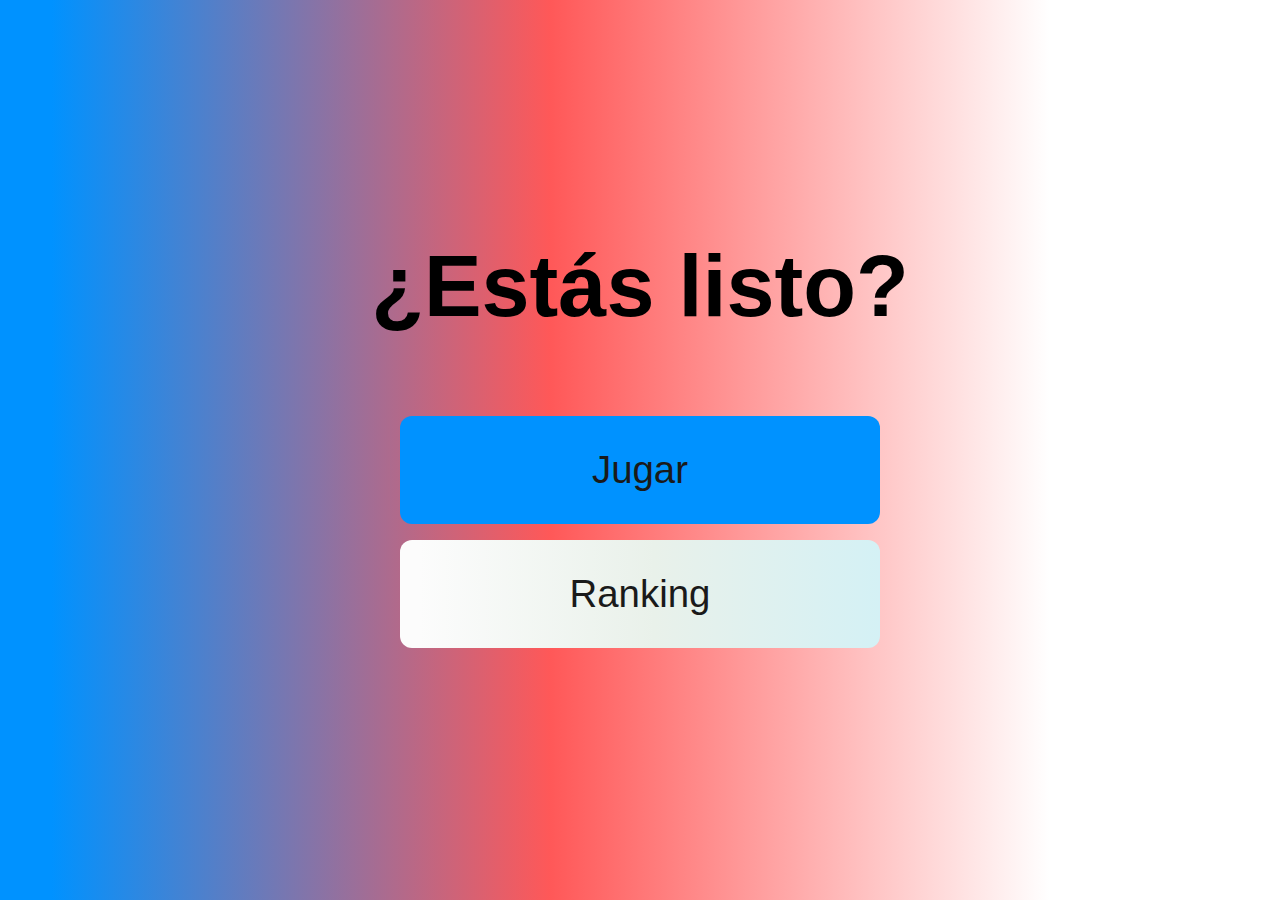
<file: index.html>
<!DOCTYPE html>
<html lang="en">
<head>
    <meta charset="UTF-8">
    <meta http-equiv="X-UA-Compatible" content="IE=edge">
    <meta name="viewport" content="width=device-width, initial-scale=1.0">
    <title>Home page</title>
    <link rel="stylesheet" href="style.css">
</head>
<body>
    <div class="container">
        <div id="home" class="flex-column flex-center">
            <h1> ¿Estás listo?</h1>
            <a href="juego.html" class="btn">Jugar</a>
            <a href="ranking.html" id="ranking-btn" class="btn">Ranking</a>
        </div>
    </div>
</body>
</html>
</file>
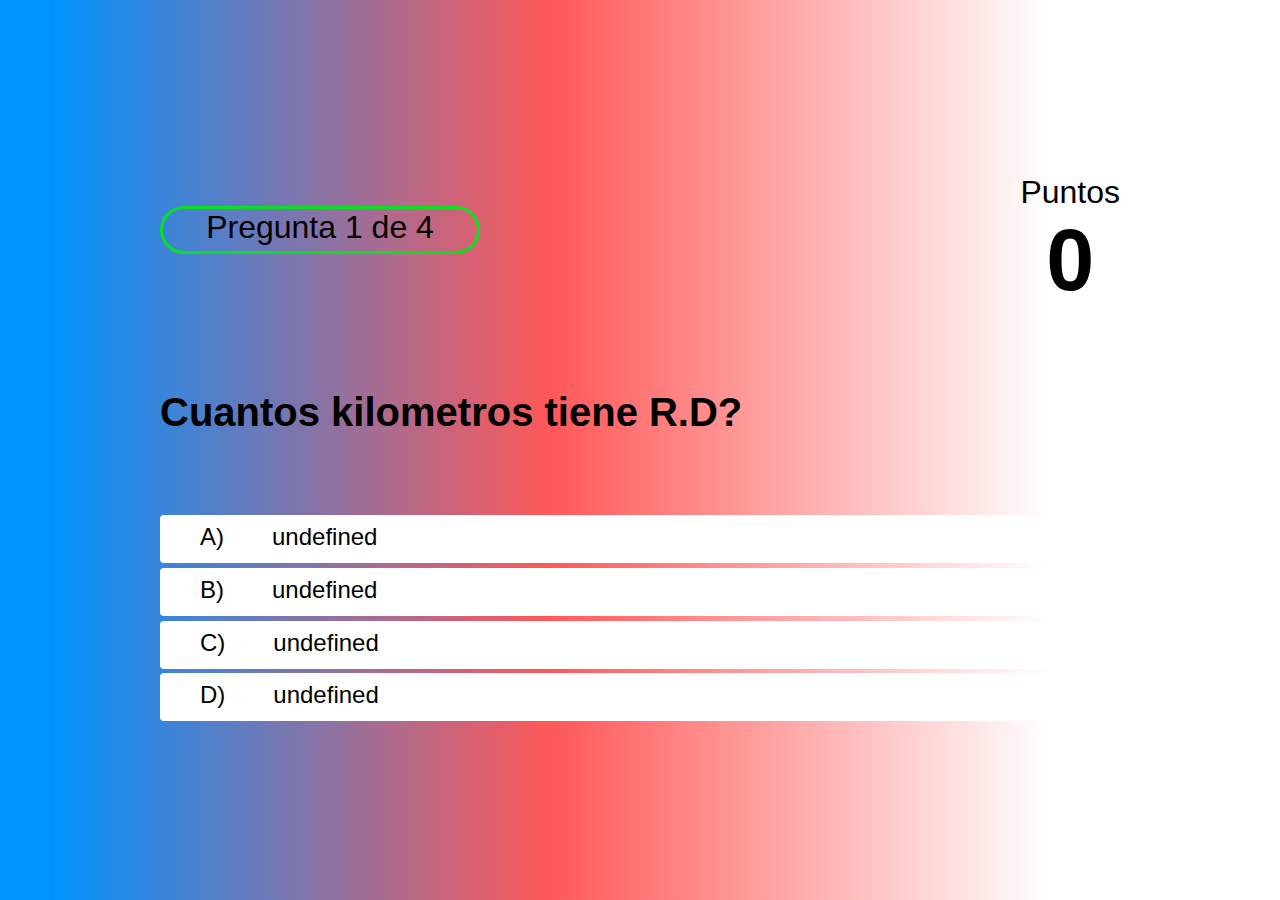
<file: juego.html>
<!DOCTYPE html>
<html lang="en">
<head>
    <meta charset="UTF-8">
    <meta http-equiv="X-UA-Compatible" content="IE=edge">
    <meta name="viewport" content="width=device-width, initial-scale=1.0">
    <title>¿Qué sabes?</title>
    <link rel="stylesheet" href="style.css">
    <link rel="stylesheet" href="juego.css">
</head>
<body>
    <div class="container">
        <div id="juego" class="jsutify-center flex-column">
            <div id="hud">
                <div class="hud-item">
                    <p id="progress" class="hud-prefix">
                        Pregunta
                    </p>
                    <div id="progreso">
                        <div id="progressBarFull">
                        </div>
                    </div>
                </div>
                <div class="hud-item">
                    <p class="hud-prefix">
                        Puntos
                    </p>
                    <h1 class="hud-main-text" id="puntos">
                        0
                    </h1>
                </div>
            </div>
            <h1 id="pregunta">Cual es la respuesta correcta</h1>
            <div class="choice-container">
                <p class="choice-prefix">A)</p>
                <p class="choice-text" data-choice data-number="1">Elección</p>
            </div>
            <div class="choice-container">
                <p class="choice-prefix">B)</p>
                <p class="choice-text" data-choice data-number="2">Elección 2</p>
            </div>
            <div class="choice-container">
                <p class="choice-prefix">C)</p>
                <p class="choice-text" data-choice data-number="3">Elección 3</p>
            </div>
            <div class="choice-container">
                <p class="choice-prefix">D)</p>
                <p class="choice-text" data-choice data-number="4">Elección 4</p>
            </div>
        </div>
    </div>
    <script src="juego.js"></script>
</body>
</html>
</file>
<file: style.css>
:root{
    background: rgb(0,146,255);
    background: linear-gradient(90deg, rgba(0,146,255,1) 4%, rgba(255,88,88,1) 43%, rgba(255,255,255,1) 82%);
}

*{
    box-sizing: border-box;
    margin: 0;
    padding: 0;
    font-family: 'Roboto', sans-serif;
}

h1{
    font-size: 5.4rem;
    margin-bottom: 5rem;
}

h2{
    font-size: 4.2rem;
    margin-bottom: 4rem;
}

.container{
    width: 100vw;
    height: 100vh;
    display: flex;
    justify-content: center;
    align-items: center;
    max-width: 88rem;
    margin: 0 auto;
    padding: 2rem;
}

.flex-column{
    display: flex;
    flex-direction: column;
}

.flex-center{
    justify-content: center;
    align-items: center;
}

.jsutify-center{
    justify-content: center;

}

.text-center{
    text-align: center;
}

.hidden{
    display: none;
}

.btn{
    font-size: 2.4rem;
    padding: 2rem 0;
    width: 30rem;
    text-align: center;
    margin-bottom: 1rem;
    text-decoration: none;
    color: rgb(26, 26, 26);
    background: rgb(0,146,255);
    border-radius: 12px;
}

.btn:hover{
    cursor: pointer;
    box-shadow: 0 0.4rem 1.4rem 0 rgb(8, 144, 244, 0.6);
    transition: transform 150ms;
    transform: scale(1.03);
}

.btn[disabled]:hover{
    cursor: not-allowed;
    box-shadow: none;
    transform: none;
}

#ranking-btn{
    background: rgb(252,252,252);
    background: linear-gradient(90deg, rgba(252,252,252,1) 4%, rgba(233,241,234,1) 53%, rgba(212,241,245,1) 100%);
}
</file>
<file: juego.css>
body{
    color: black;
}

.choice-container{
    display: flex;
    margin-bottom: .3rem;
    width: 100%;
    height: 3rem;
    border-radius: 4px;
    background: #fff;
    font-size: 1.5rem;
    min-width: 60rem;
}

.choice-container:hover{
    cursor: pointer;
    box-shadow: 0 0.4rem 1.4rem rgba(6, 103, 247, 0.5);
    transform: scale(1.02);
    transform: transform 100ms;
}

.choice-prefix{
    padding: .5rem 2.5rem;
    color: black;
}

.choice-text{
    padding: .5rem;
    width: 100%;
}

.correct{
    background: linear-gradient(32deg, rgba(11, 223, 36, ) 0%, rgb(41, 223, 111) 100%);
}

.incorrect{
    background: linear-gradient(32deg, rgba(230, 29, 29, 1) 0%, rgb(224, 11, 11, 1) 100%);
}

/*HUD's*/

#hud{
    display:flex;
    justify-content: space-between;
}

.hud-prefix{
    text-align: center;
    font-size: 2rem;
}

.hud-main-text{
    text-align: center;
}

#progress{
    width: 20rem;
    height: 3rem;
    border: 0.2rem solid rgb(11,223,36);
    margin-top: 2rem;
    border-radius: 50px;
    overflow: hidden;
}

#progressBarFull{
    height: 100%;
    background: rgb(41, 223, 111);
    width: 0%;
}

#pregunta{
    text-align: justify;
    font-size: 2.5rem;
}




@media screen and (max-width: 768px) {
    .choice-container{
        min-width: 12rem;
    }

    .choice-prefix{
        padding: 1rem 1.5rem;
        color: black;
    }

    .choice-text{
        padding: 1rem;
        width: 100%;
    }

    #hud{
        display:flex;
        justify-content:center;
        flex-wrap: wrap;
    }

    #pregunta{
        text-align: center;
        font-size: 1.3rem;

    }

    
}
</file>
